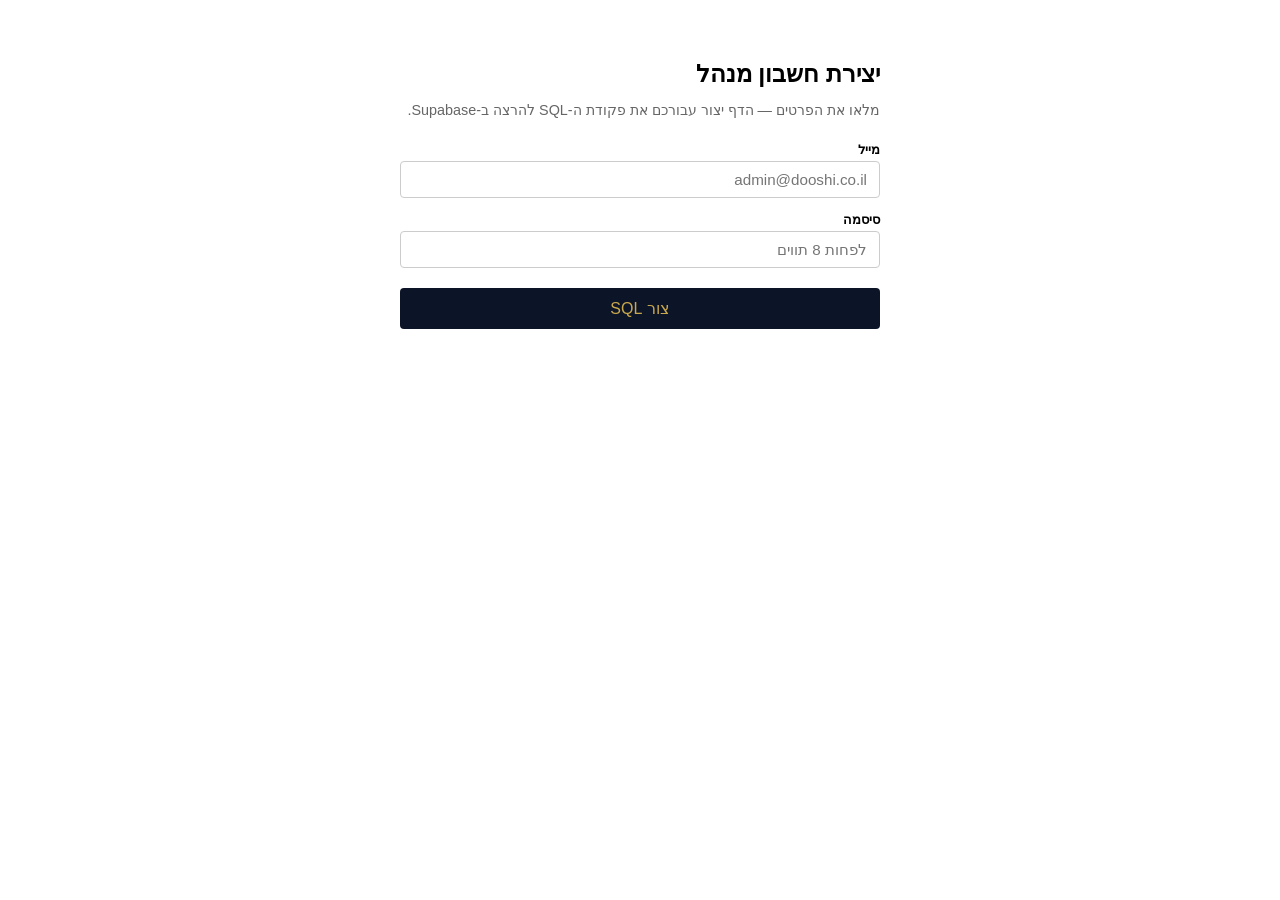
<file: admin/create-admin.html>
<!DOCTYPE html>
<html lang="he" dir="rtl">
<head>
  <meta charset="UTF-8" />
  <title>יצירת חשבון מנהל</title>
  <style>
    body { font-family: Arial, sans-serif; max-width: 480px; margin: 60px auto; padding: 0 20px; direction: rtl; }
    h2   { margin-bottom: 6px; }
    p    { color: #666; font-size: 0.9rem; margin-bottom: 24px; }
    label { display: block; font-size: 0.8rem; font-weight: bold; margin-bottom: 4px; margin-top: 14px; }
    input {
      width: 100%; box-sizing: border-box; padding: 9px 12px;
      border: 1px solid #ccc; border-radius: 4px; font-size: 0.95rem;
    }
    button {
      margin-top: 20px; width: 100%; padding: 11px;
      background: #0C1428; color: #C9A84C; border: none;
      border-radius: 4px; font-size: 1rem; cursor: pointer;
    }
    button:hover { background: #1a2540; }
    #result { display: none; margin-top: 24px; }
    #result h3 { margin-bottom: 8px; }
    #result p  { color: #333; margin-bottom: 8px; }
    textarea {
      width: 100%; box-sizing: border-box; padding: 10px;
      font-family: monospace; font-size: 0.85rem; direction: ltr;
      border: 1px solid #ccc; border-radius: 4px; background: #f5f5f5;
      resize: vertical;
    }
    .copy-btn {
      margin-top: 8px; padding: 7px 16px; background: #fff;
      border: 1px solid #ccc; border-radius: 4px; cursor: pointer; font-size: 0.85rem;
    }
    .copy-btn:hover { background: #f0f0f0; }
    .note { font-size: 0.8rem; color: #888; margin-top: 16px; }
  </style>
</head>
<body>

  <h2>יצירת חשבון מנהל</h2>
  <p>מלאו את הפרטים — הדף יצור עבורכם את פקודת ה-SQL להרצה ב-Supabase.</p>

  <label>מייל</label>
  <input type="email" id="email" placeholder="admin@dooshi.co.il" />

  <label>סיסמה</label>
  <input type="password" id="password" placeholder="לפחות 8 תווים" />

  <button onclick="generate()">צור SQL</button>

  <div id="result">
    <h3>הריצו את ה-SQL הבא ב-Supabase:</h3>
    <p>פתחו את <strong>Supabase → SQL Editor</strong> והדביקו:</p>
    <textarea id="sqlOutput" rows="7" readonly></textarea>
    <button class="copy-btn" onclick="copySQL()">העתק</button>
    <p class="note">לאחר ביצוע ה-SQL, מחקו קובץ זה (create-admin.html) מהפרויקט.</p>
  </div>

  <script>
    async function hashPassword(password, salt) {
      const data = new TextEncoder().encode(password + salt);
      const buf  = await crypto.subtle.digest('SHA-256', data);
      return Array.from(new Uint8Array(buf)).map(b => b.toString(16).padStart(2,'0')).join('');
    }

    async function generate() {
      const email    = document.getElementById('email').value.trim().toLowerCase();
      const password = document.getElementById('password').value;

      if (!email)            { alert('נא למלא מייל'); return; }
      if (password.length < 8) { alert('הסיסמה חייבת להכיל לפחות 8 תווים'); return; }

      const salt = Array.from(crypto.getRandomValues(new Uint8Array(16)))
        .map(b => b.toString(16).padStart(2,'0')).join('');
      const hash = await hashPassword(password, salt);

      const sql = `INSERT INTO admins (email, password_hash, salt)\nVALUES ('${email}', '${hash}', '${salt}');`;
      document.getElementById('sqlOutput').value = sql;
      document.getElementById('result').style.display = 'block';
    }

    function copySQL() {
      navigator.clipboard.writeText(document.getElementById('sqlOutput').value)
        .then(() => alert('הועתק!'));
    }
  </script>

</body>
</html>
</file>
